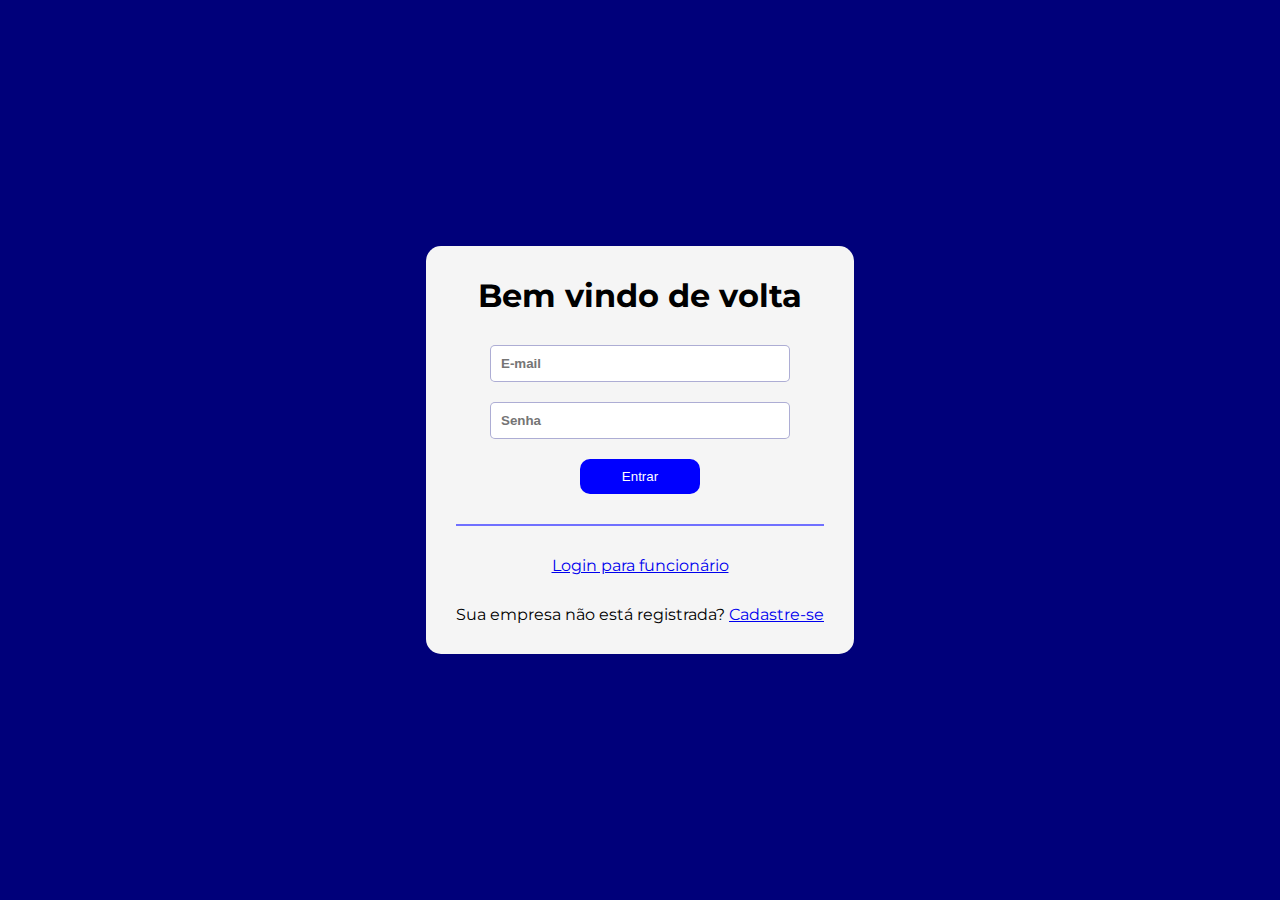
<file: index.html>
<!doctype html>
<html lang="pt-BR">
  <head>
    <meta charset="UTF-8" />
    <meta name="viewport" content="width=device-width, initial-scale=1.0" />
    <link
      rel="stylesheet"
      href="https://cdn.jsdelivr.net/npm/bootstrap-icons@1.13.1/font/bootstrap-icons.min.css"
    />
    <link rel="stylesheet" href="frontend/style/global.css" />
    <link rel="stylesheet" href="frontend/style/index.css" />
    <title>Dashboard</title>
  </head>
  <body>
    <div class="container">
      <div class="box">
        <h1>Bem vindo de volta</h1>
        <div class="errorMessage"></div>
        <form
          action="controllers/EnterpriseLogin.php"
          method="post"
          class="form"
        >
          <input
            type="email"
            name="email"
            id=""
            placeholder="E-mail"
            class="inputEmail"
          />

          <input
            type="password"
            name="password"
            id=""
            placeholder="Senha"
            class="inputPassword"
          />

          <input type="submit" value="Entrar" class="login" />
        </form>
        <div class="line"></div>
        <a href="frontend/pages/FuncionarioLogin.html"
          >Login para funcionário</a
        >
        <p>
          Sua empresa não está registrada?
          <a href="frontend/pages/EnterpriseRegister.html">Cadastre-se</a>
        </p>
      </div>
    </div>
    <script src="frontend/js/index.js"></script>
  </body>
</html>
</file>
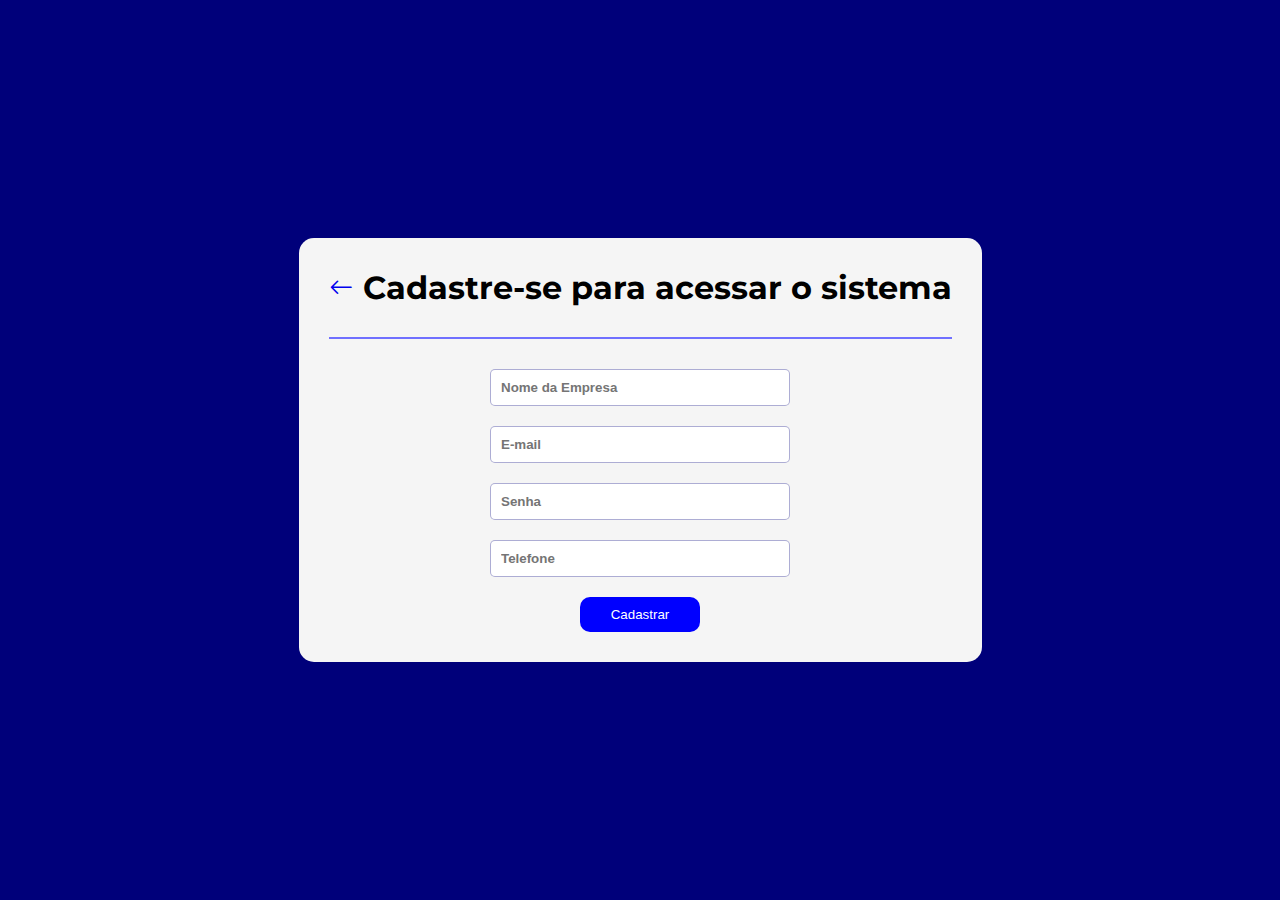
<file: frontend/pages/EnterpriseRegister.html>
<!doctype html>
<html lang="pt-BR">
  <head>
    <meta charset="UTF-8" />
    <meta name="viewport" content="width=device-width, initial-scale=1.0" />
    <link
      rel="stylesheet"
      href="https://cdn.jsdelivr.net/npm/bootstrap-icons@1.13.1/font/bootstrap-icons.min.css"
    />
    <link rel="stylesheet" href="../style/global.css" />
    <link rel="stylesheet" href="../style/EnterpriseRegister.css" />
    <title>Document</title>
  </head>
  <body>
    <div class="container">
      <div class="box">
        <div class="title">
          <a href="../../index.html"><i class="bi bi-arrow-left"></i></a>
          <h1>Cadastre-se para acessar o sistema</h1>
        </div>
        <div class="line"></div>
        <div class="errorMessage"></div>
        <form method="post">
          <input
            type="text"
            name="companyName"
            id=""
            placeholder="Nome da Empresa"
            class="inputName"
          />
          <input
            type="email"
            name="email"
            id=""
            placeholder="E-mail"
            class="inputEmail"
          />
          <input
            type="password"
            name="password"
            id=""
            placeholder="Senha"
            class="inputPassword"
          />
          <input
            type="number"
            name="telephone"
            id=""
            placeholder="Telefone"
            class="inputPhone"
          />
          <input type="submit" value="Cadastrar" class="register" />
        </form>
      </div>
    </div>
    <script src="../js/EnterpriseRegister.js"></script>
  </body>
</html>
</file>
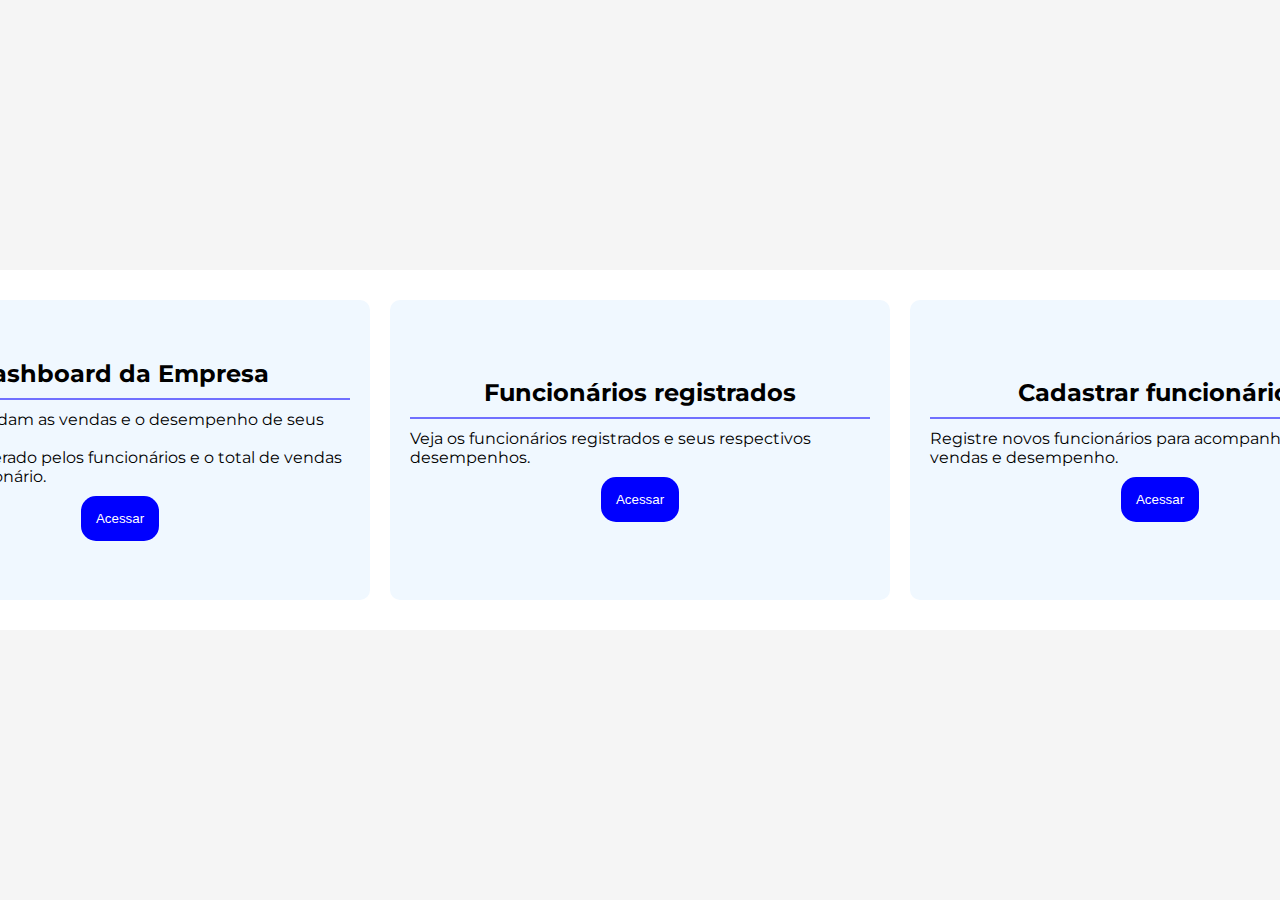
<file: frontend/pages/EnterpriseScreen.html>
<!doctype html>
<html lang="pt-BR">
  <head>
    <meta charset="UTF-8" />
    <meta name="viewport" content="width=device-width, initial-scale=1.0" />
    <link
      rel="stylesheet"
      href="https://cdn.jsdelivr.net/npm/bootstrap-icons@1.13.1/font/bootstrap-icons.min.css"
    />
    <link rel="stylesheet" href="../style/global.css" />
    <link rel="stylesheet" href="../style/EnterpriseScreen.css" />
    <title>Document</title>
  </head>
  <body>
    <div class="container">
      <div class="box">
        <div class="option">
          <h2>Dashboard da Empresa</h2>
          <div class="line"></div>
          <ul>
            <li>
              Veja como andam as vendas e o desempenho de seus funcionários.
            </li>
            <li>
              Veja o lucrogerado pelos funcionários e o total de vendas de
              cadafuncionário.
            </li>
          </ul>
          <button onclick="window.location.href = './Enterprise/DashBoard.php'">
            Acessar
          </button>
        </div>
        <div class="option">
          <h2>Funcionários registrados</h2>
          <div class="line"></div>
          <ul>
            <li>
              Veja os funcionários registrados e seus respectivos desempenhos.
            </li>
          </ul>
          <button
            onclick="window.location.href = './Enterprise/EmployeeHere.php'"
          >
            Acessar
          </button>
        </div>
        <div class="option">
          <h2>Cadastrar funcionários</h2>
          <div class="line"></div>
          <ul>
            <li>
              Registre novos funcionários para acompanhar suas vendas e
              desempenho.
            </li>
          </ul>
          <button
            onclick="
              window.location.href = './Enterprise/RegisterEmployeeHere.html'
            "
          >
            Acessar
          </button>
        </div>
      </div>
    </div>
  </body>
</html>
</file>
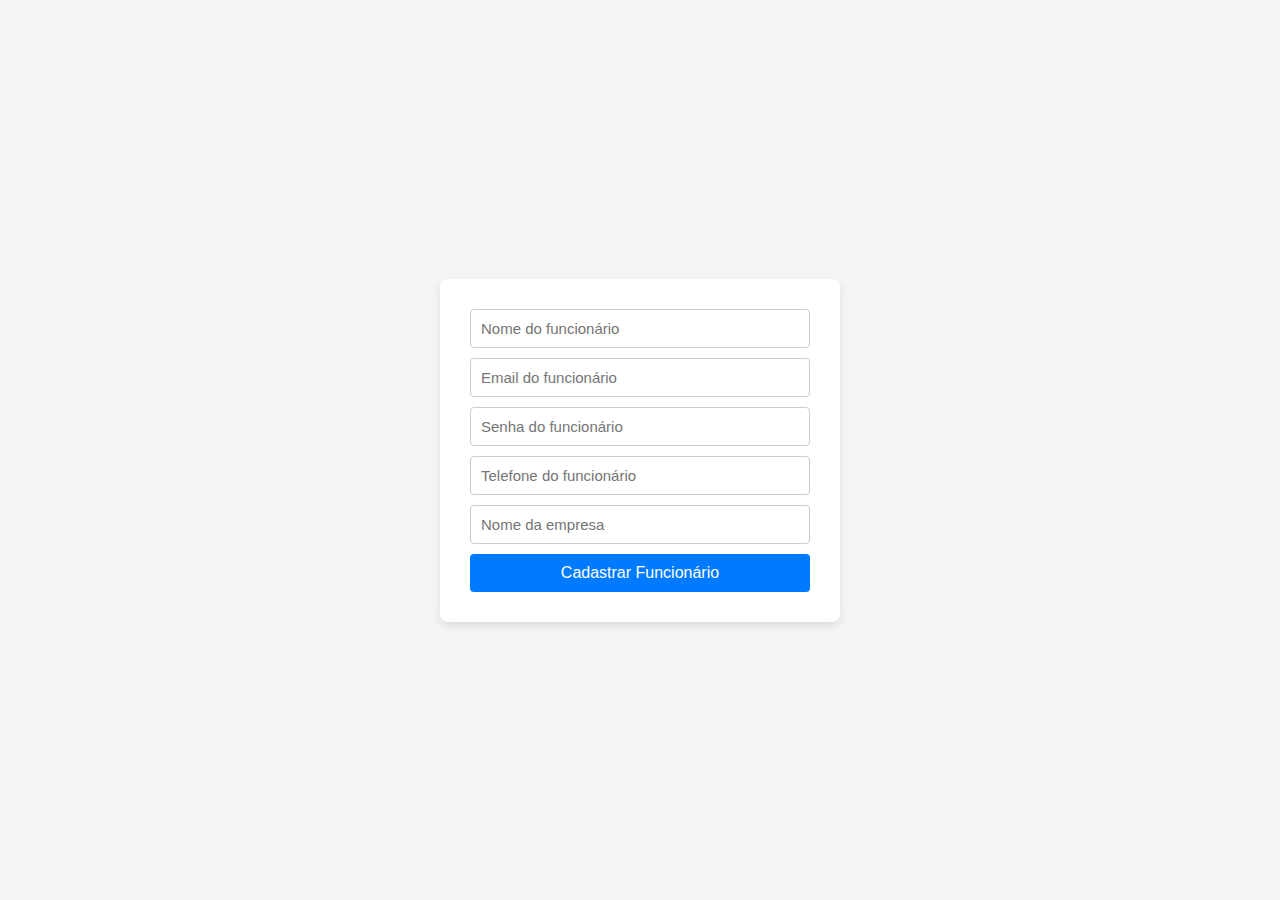
<file: frontend/pages/Enterprise/RegisterEmployeeHere.html>
<!doctype html>
<html lang="pt-BR">
  <head>
    <meta charset="UTF-8" />
    <meta name="viewport" content="width=device-width, initial-scale=1.0" />
    <link
      rel="stylesheet"
      href="https://cdn.jsdelivr.net/npm/bootstrap-icons@1.13.1/font/bootstrap-icons.min.css"
    />
    <link rel="stylesheet" href="../../style/global.css" />
    <link rel="stylesheet" href="../../style/RegisterEmployeeHere.css" />
    <title>Document</title>
  </head>
  <body>
    <div class="container">
      <div class="box">
        <div class="errorMessage"></div>
        <form
          action="../../../controllers/RegisterEmployeeHere.php"
          method="POST"
        >
          <input
            type="text"
            name="nome"
            placeholder="Nome do funcionário"
            required
          />
          <input
            type="email"
            name="email"
            placeholder="Email do funcionário"
            required
          />
          <input
            type="password"
            name="senha"
            placeholder="Senha do funcionário"
            required
          />
          <input
            type="tel"
            name="telefone"
            placeholder="Telefone do funcionário"
            required
          />
          <input
            type="text"
            name="enterpriseName"
            placeholder="Nome da empresa"
            required
          />
          <button type="submit">Cadastrar Funcionário</button>
        </form>
      </div>
    </div>
    <script src="../../js/EmployeeRegister.js"></script>
  </body>
</html>
</file>
<file: frontend/style/global.css>
@import url("https://fonts.googleapis.com/css2?family=Montserrat:ital,wght@0,100..900;1,100..900&display=swap");

* {
  margin: 0;
  padding: 0;
  box-sizing: border-box;
}

body {
  font-family: "Montserrat", sans-serif;
  font-optical-sizing: auto;
  font-style: normal;
}

html {
  scroll-behavior: smooth;
  overflow-x: hidden;
}

.line {
  width: 100%;
  height: 2px;
  background-color: #7070ff;
}

.errorMessage {
  width: 100%;
  padding: 10px;
  border-radius: 5px;
  text-align: center;
  font-weight: bold;
  min-height: 20px;
  display: none;
}

.errorMessage.error {
  display: block;
  background-color: #f8d7da;
  color: #721c24;
  border: 1px solid #f5c6cb;
}

.errorMessage.success {
  display: block;
  background-color: #d4edda;
  color: #155724;
  border: 1px solid #c3e6cb;
}


.back {
  cursor: pointer;
  color: #fff;
  background-color: rgb(146, 146, 146);
  padding: 10px;
  border-radius: 5px;
  border: none;
}
</file>
<file: frontend/style/index.css>
.container {
  width: 100%;
  height: 100dvh;
  background-color: #00007a;
  display: flex;
  justify-content: center;
  align-items: center;
}

.box {
  padding: 30px;
  border-radius: 15px;
  background-color: #f5f5f5;
  display: flex;
  flex-direction: column;
  justify-content: center;
  align-items: center;
  gap: 30px;
}

form {
  width: 100%;
  display: flex;
  justify-content: center;
  align-items: center;
  flex-direction: column;
  gap: 20px;
}

.inputEmail,
.inputPassword {
  width: 300px;
  padding: 10px;
  border-radius: 5px;
  outline: none;
  border: 1px solid #00007a52;
  color: #00007a52;
  font-weight: bolder;
}

.inputEmail:focus,
.inputPassword:focus {
  border: 2px solid #00007a;
}

.login {
  width: 120px;
  border: none;
  padding: 10px;
  background-color: blue;
  color: #fff;
  border-radius: 10px;
  transition: 0.3s ease;
}

.login:hover {
  transform: translateY(-5%);
  background-color: #00005e;
}

.errorMessage {
  width: 100%;
  padding: 10px;
  border-radius: 5px;
  text-align: center;
  font-weight: bold;
  min-height: 20px;
  display: none;
}

.errorMessage.error {
  display: block;
  background-color: #f8d7da;
  color: #721c24;
  border: 1px solid #f5c6cb;
}

.errorMessage.success {
  display: block;
  background-color: #d4edda;
  color: #155724;
  border: 1px solid #c3e6cb;
}
</file>
<file: frontend/style/EnterpriseRegister.css>
.container {
  width: 100%;
  height: 100dvh;
  background-color: #00007a;
  display: flex;
  justify-content: center;
  align-items: center;
}

.box {
  padding: 30px;
  border-radius: 15px;
  background-color: #f5f5f5;
  display: flex;
  flex-direction: column;
  justify-content: center;
  align-items: center;
  gap: 30px;
}

.title {
  display: flex;
  justify-content: center;
  align-items: center;
  gap: 10px;
}

.title i {
  font-size: 24px;
  font-weight: bold;
}

form {
  display: flex;
  flex-direction: column;
  justify-content: center;
  align-items: center;
  gap: 20px;
}

.inputName,
.inputEmail,
.inputPassword,
.inputPhone {
  width: 300px;
  padding: 10px;
  border-radius: 5px;
  outline: none;
  border: 1px solid #00007a52;
  color: #00007a52;
  font-weight: bolder;
}

.inputName:focus,
.inputEmail:focus,
.inputPassword:focus,
.inputPhone:focus {
  border: 2px solid #00007a;
  color: #00007a;
}

.register {
  width: 120px;
  border: none;
  padding: 10px;
  background-color: blue;
  color: #fff;
  border-radius: 10px;
  transition: 0.3s ease;
}

.register:hover {
  transform: translateY(-5%);
  background-color: #00005e;
}
</file>
<file: frontend/style/EnterpriseScreen.css>
.container {
    width: 100%;
    height: 100dvh;
    display: flex;
    flex-direction: column;
    align-items: center;
    justify-content: center;
    background-color: #f5f5f5;
}

.box {
    padding: 30px;
    border-radius: 15px;
    background-color: #ffffff;
    display: flex;
    justify-content: center;
    align-items: center;
    gap: 20px;
}

.option {
    width: 500px;
    padding: 20px;
    border-radius: 10px;
    height: 300px;
    background-color: aliceblue;
    display: flex;
    flex-direction: column;
    justify-content: center;
    align-items: center;
    gap: 10px;
    transition: 0.2s ease-in-out;
}

.option:hover {
    box-shadow: 0px 0px 7px 1px rgba(151, 151, 151, 0.2);
}

.option button {
    padding: 15px;
    border: none;
    border-radius: 15px;
    background-color: blue;
    color: white;
    transition: 0.2s ease-in-out;
}

.option button:hover {
    transform: translateY(-5px);
    background-color: darkblue;
    cursor: pointer;
}

ul {
    list-style: none;
}
</file>
<file: frontend/style/RegisterEmployeeHere.css>
.container {
  width: 100%;
  height: 100dvh;
  background-color: #f5f5f5;
  display: flex;
  justify-content: center;
  align-items: center;
}

.box {
  width: 400px;
  padding: 30px;
  background-color: #ffffff;
  box-shadow: 0 4px 8px rgba(0, 0, 0, 0.1);
  border-radius: 8px;
  display: flex;
  flex-direction: column;
  gap: 20px;
}

form {
  display: flex;
  flex-direction: column;
  gap: 10px;
}

form input {
  padding: 10px;
  border: 1px solid #ccc;
  border-radius: 4px;
  font-size: 15px;
  outline: none;
}

form input:focus {
  border-color: #007bff;
  outline: none;
}

form button[type="submit"] {
  padding: 10px;
  background-color: #007bff;
  color: #ffffff;
  border: none;
  border-radius: 4px;
  font-size: 16px;
  cursor: pointer;
  transition: 0.3s ease;
}

form button[type="submit"]:hover {
  background-color: #004a99;
}
</file>
